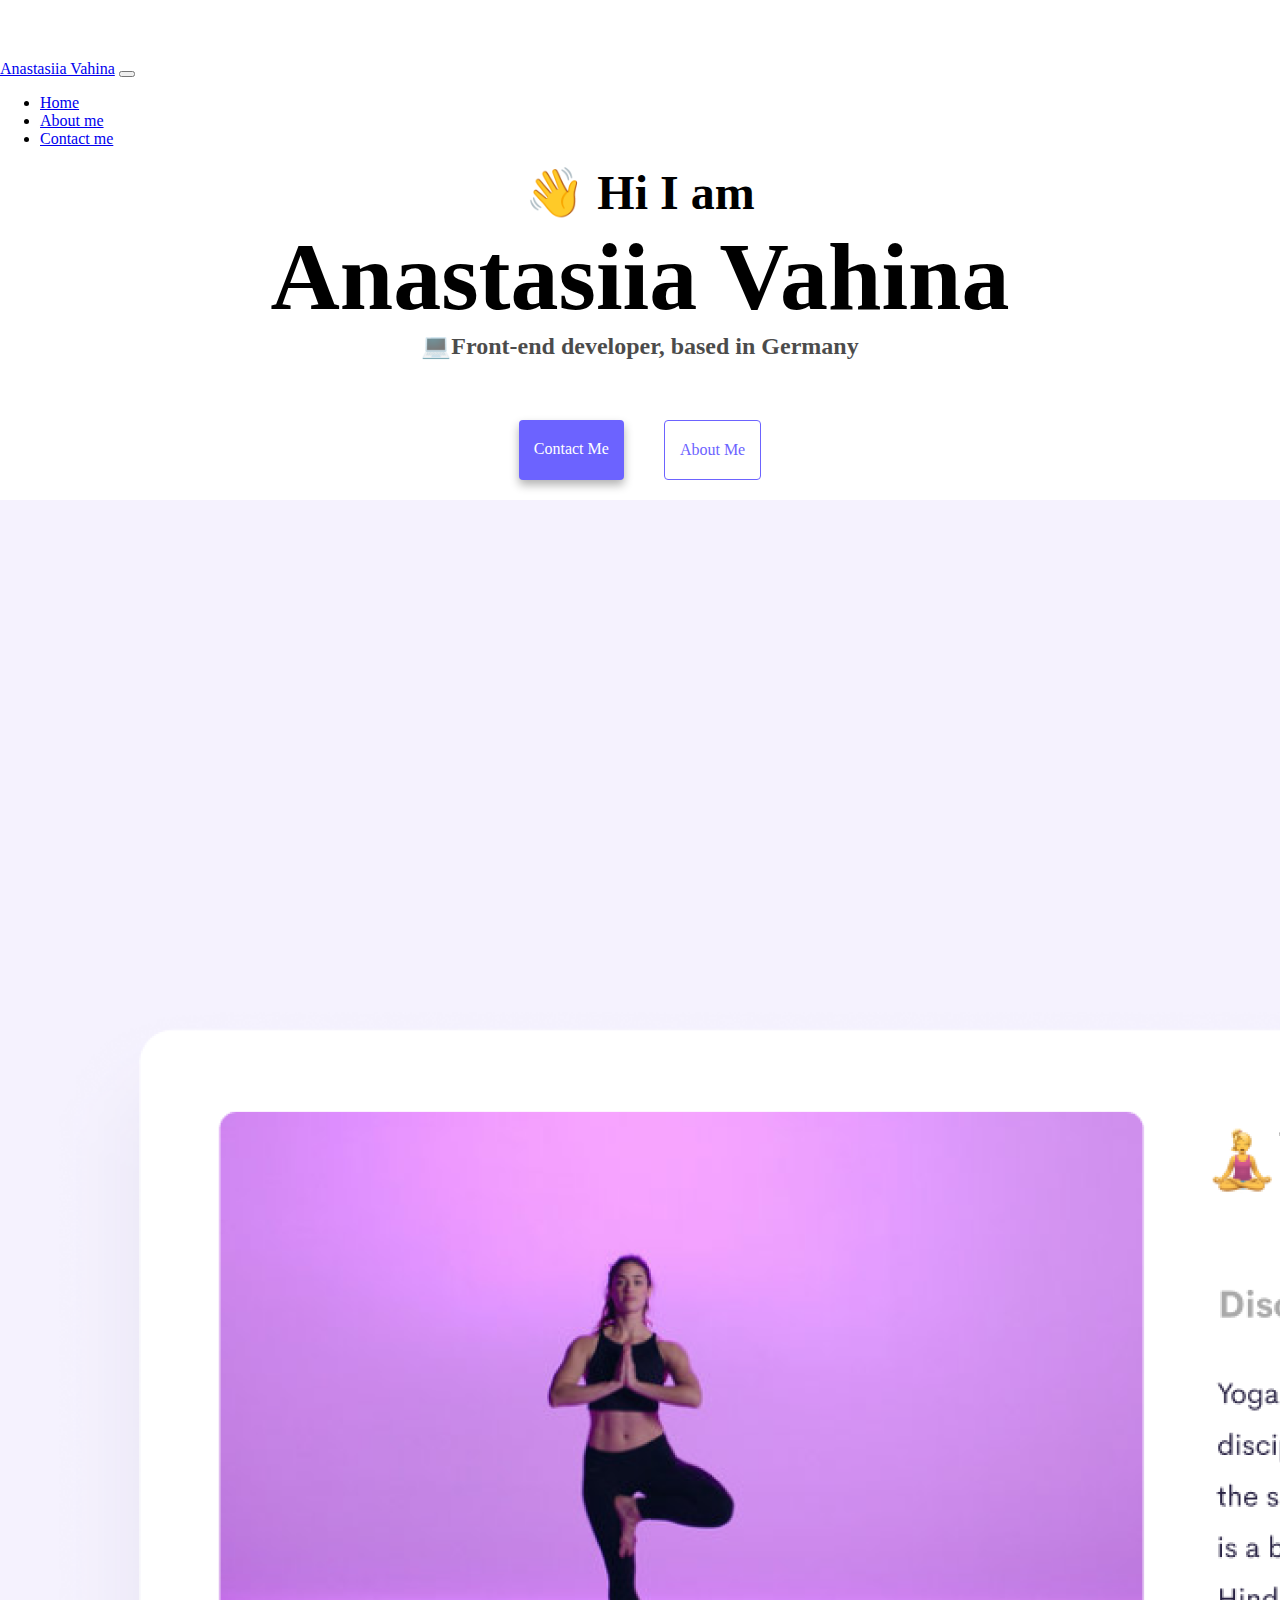
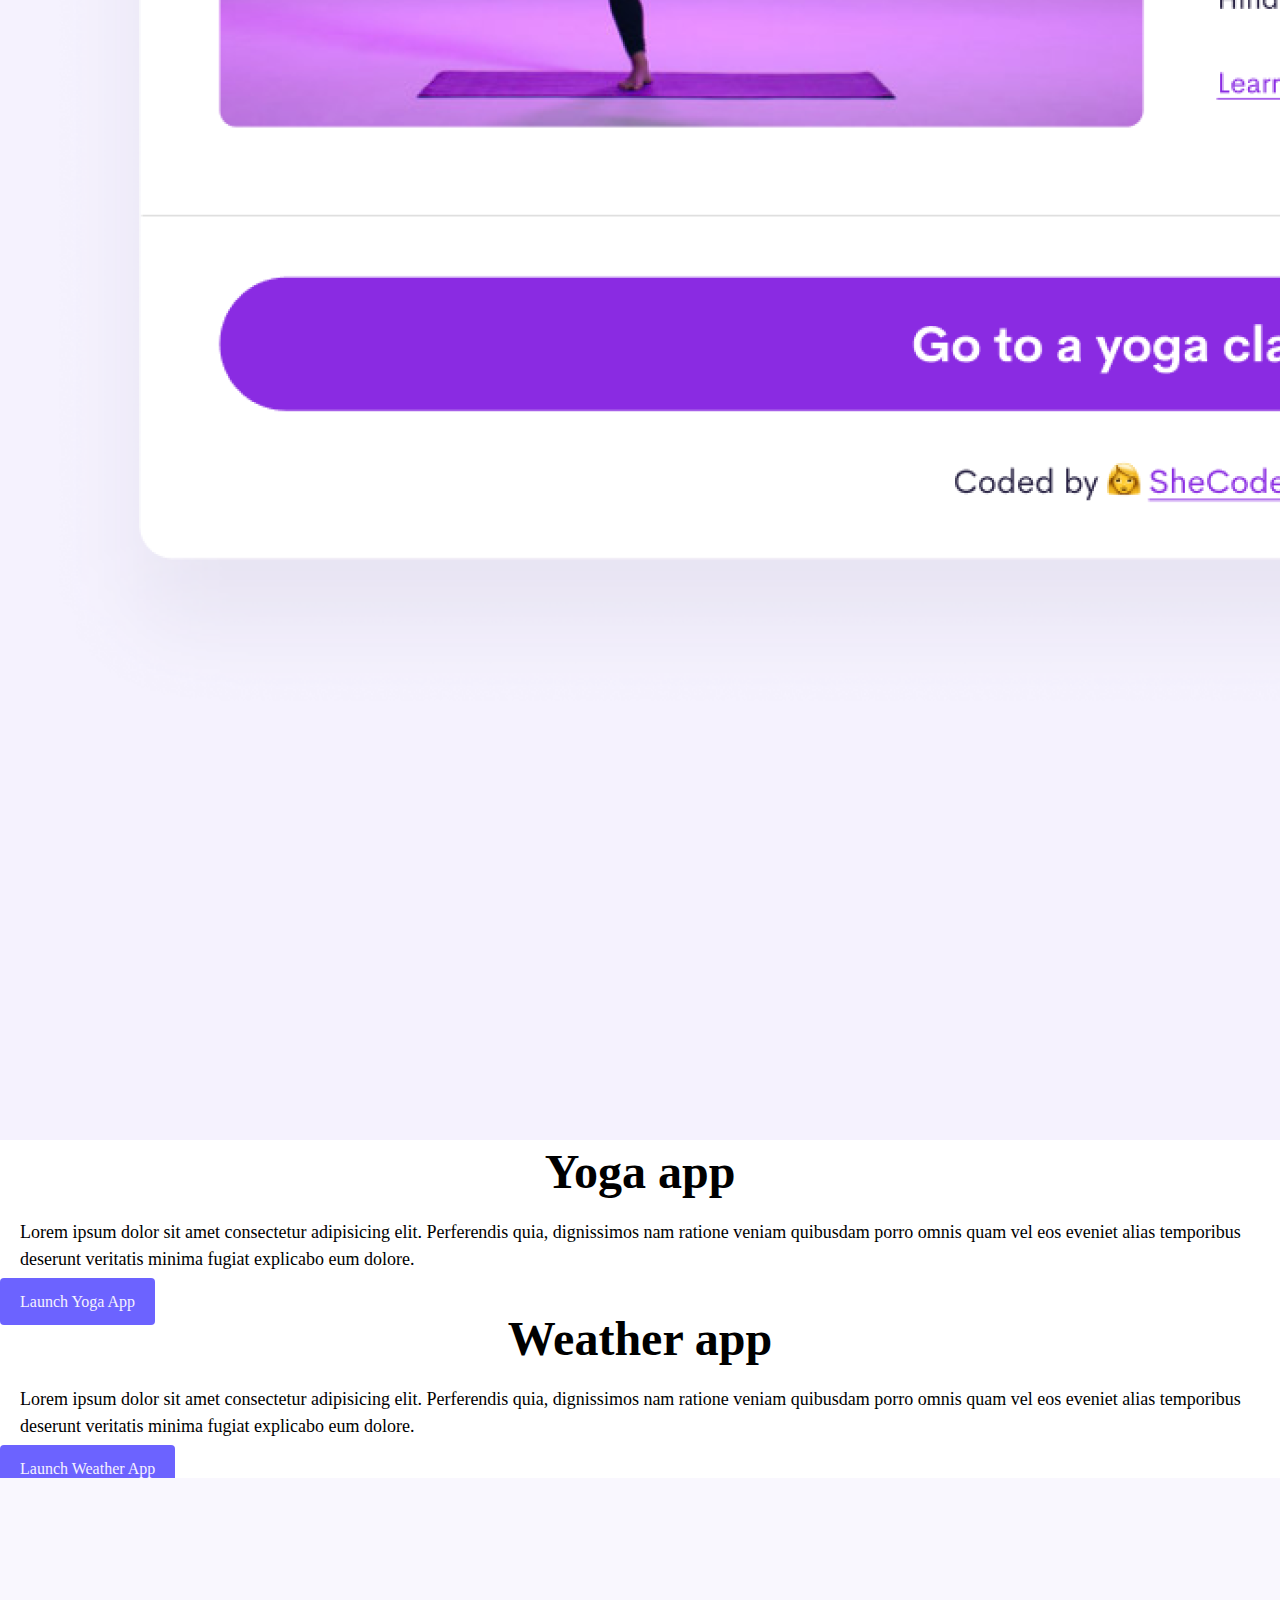
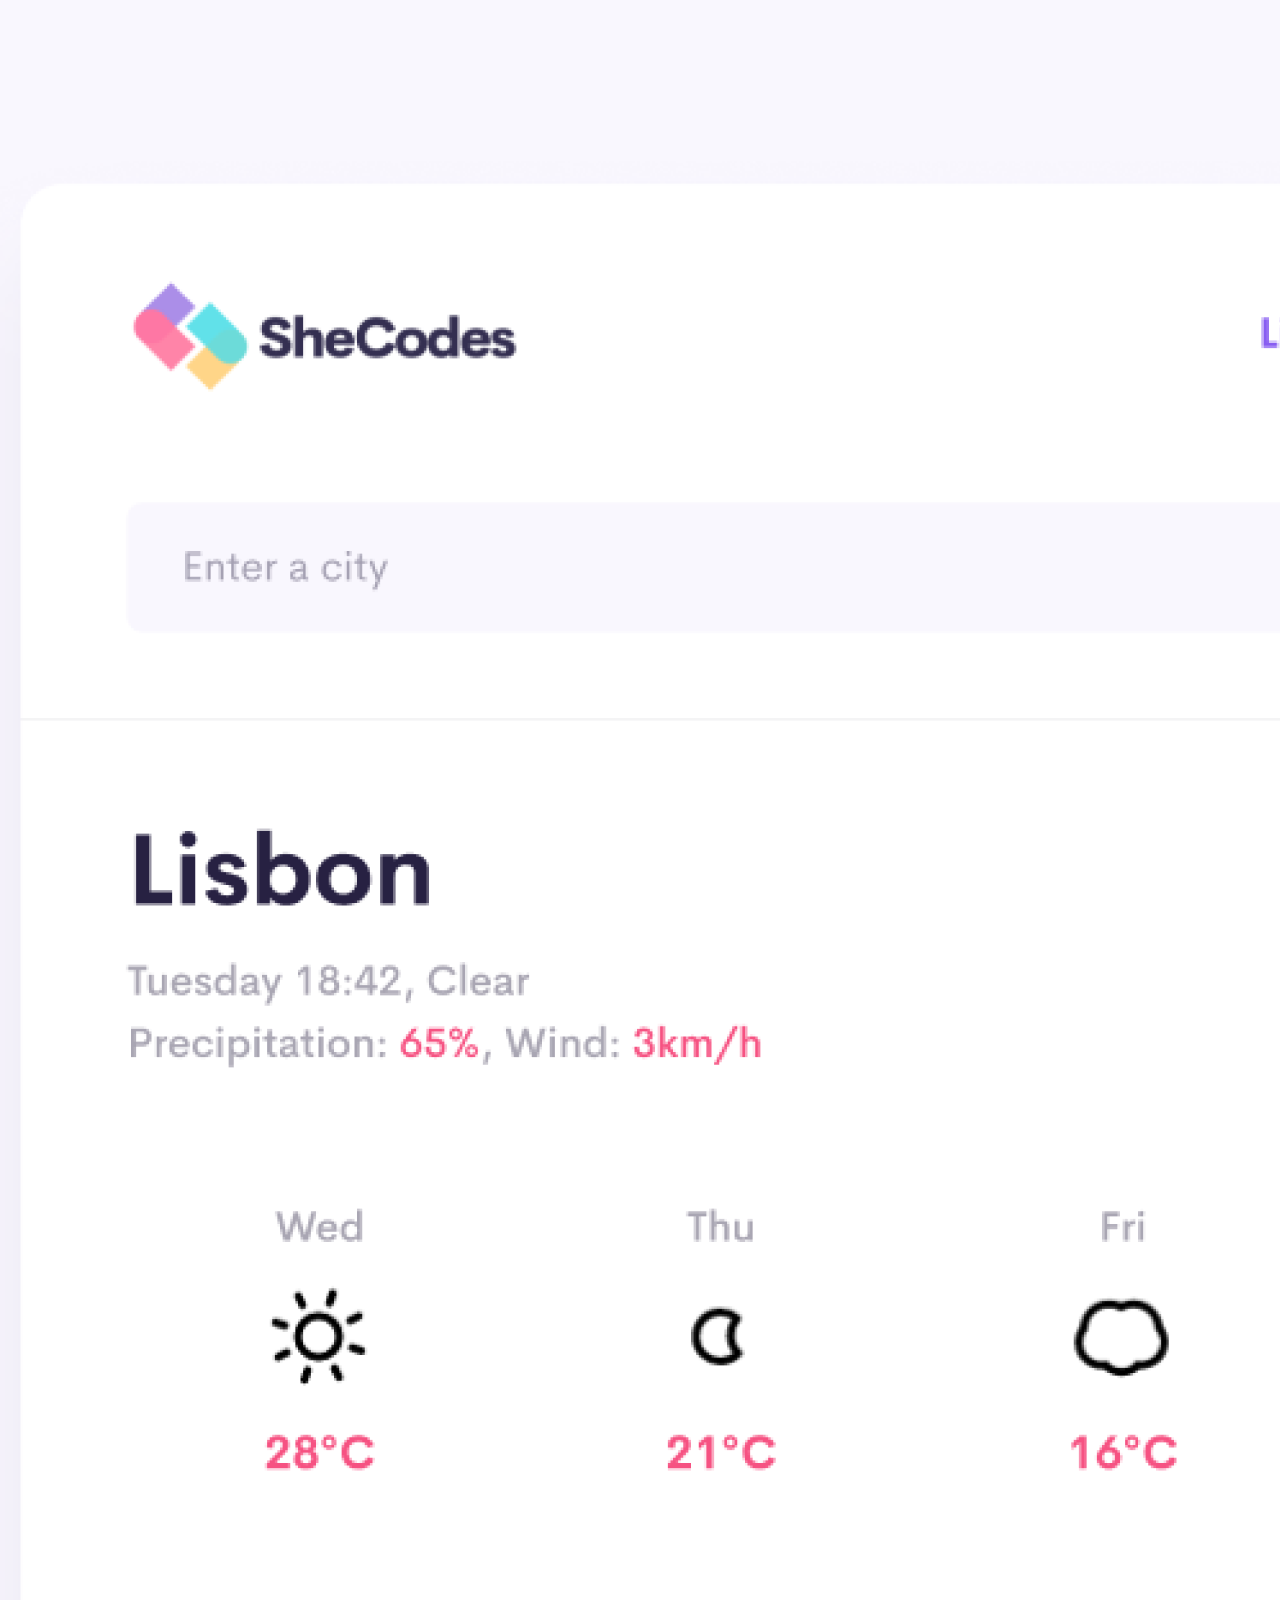
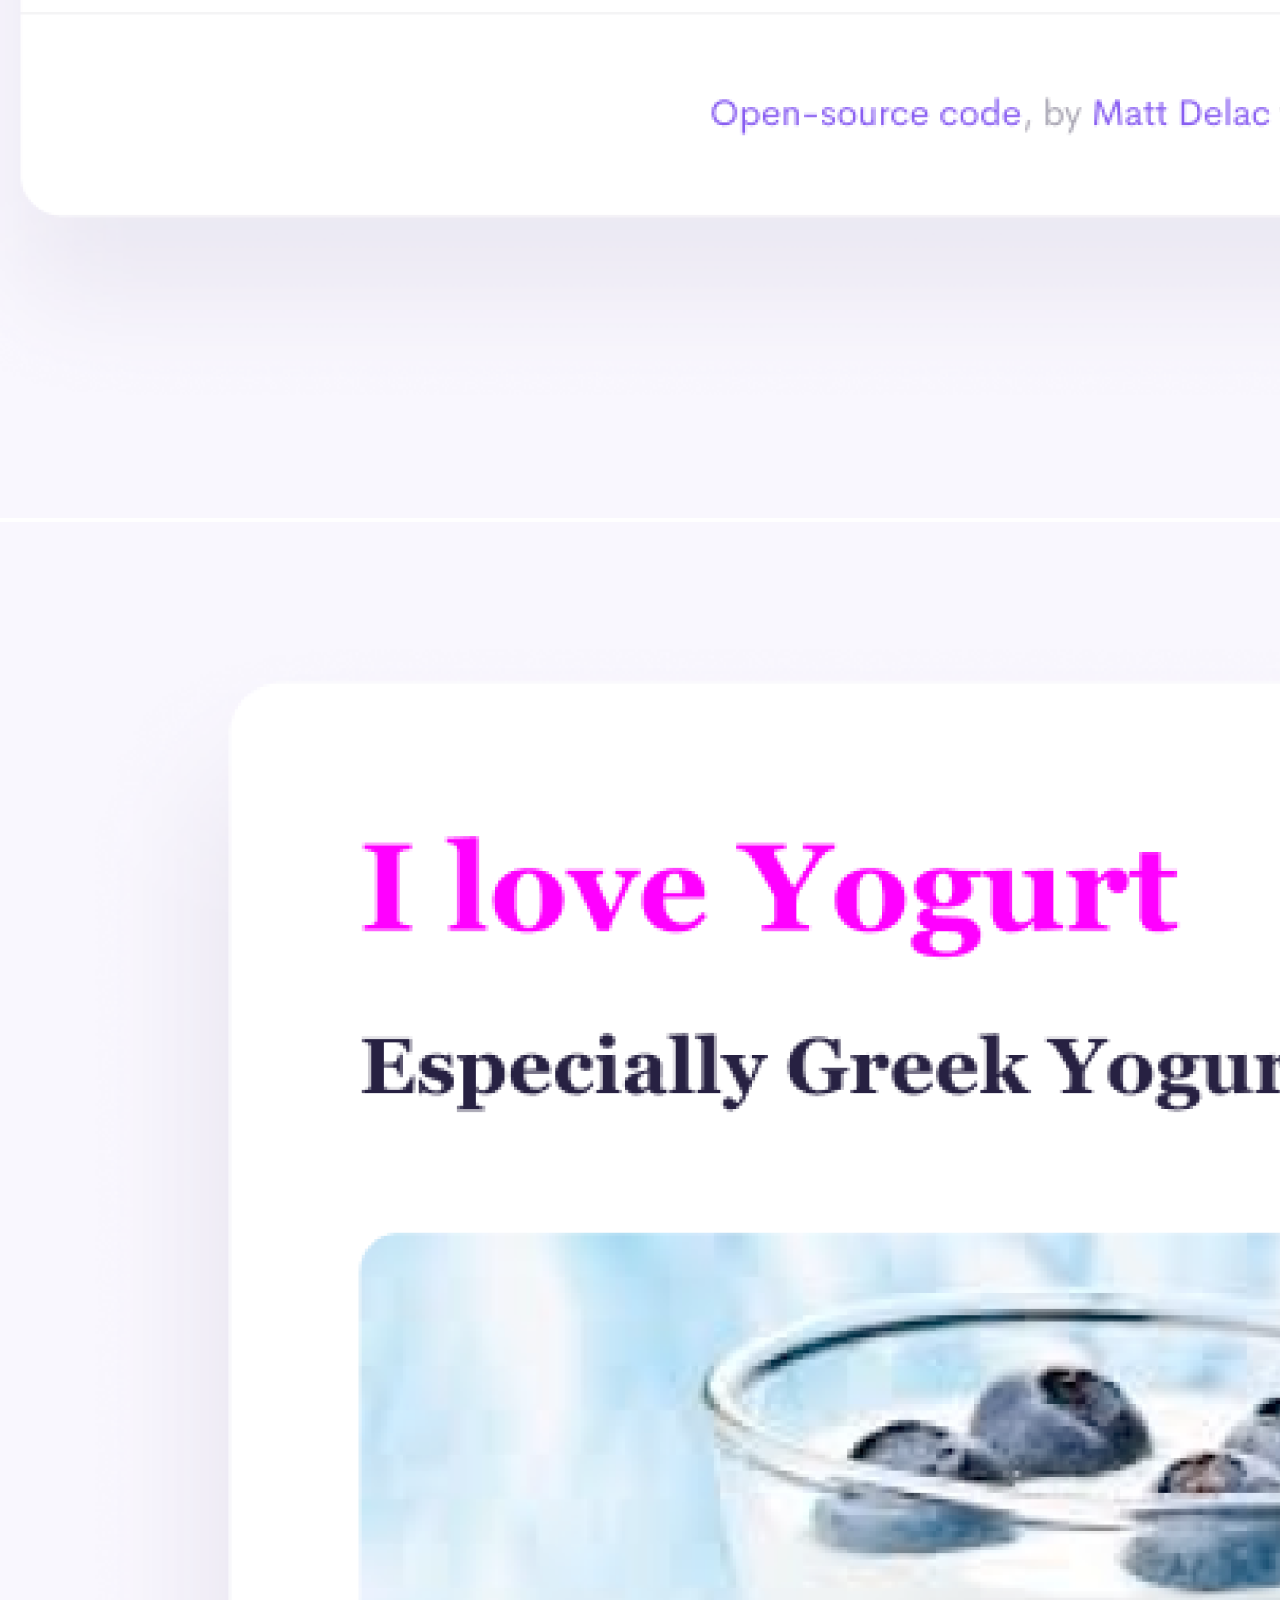
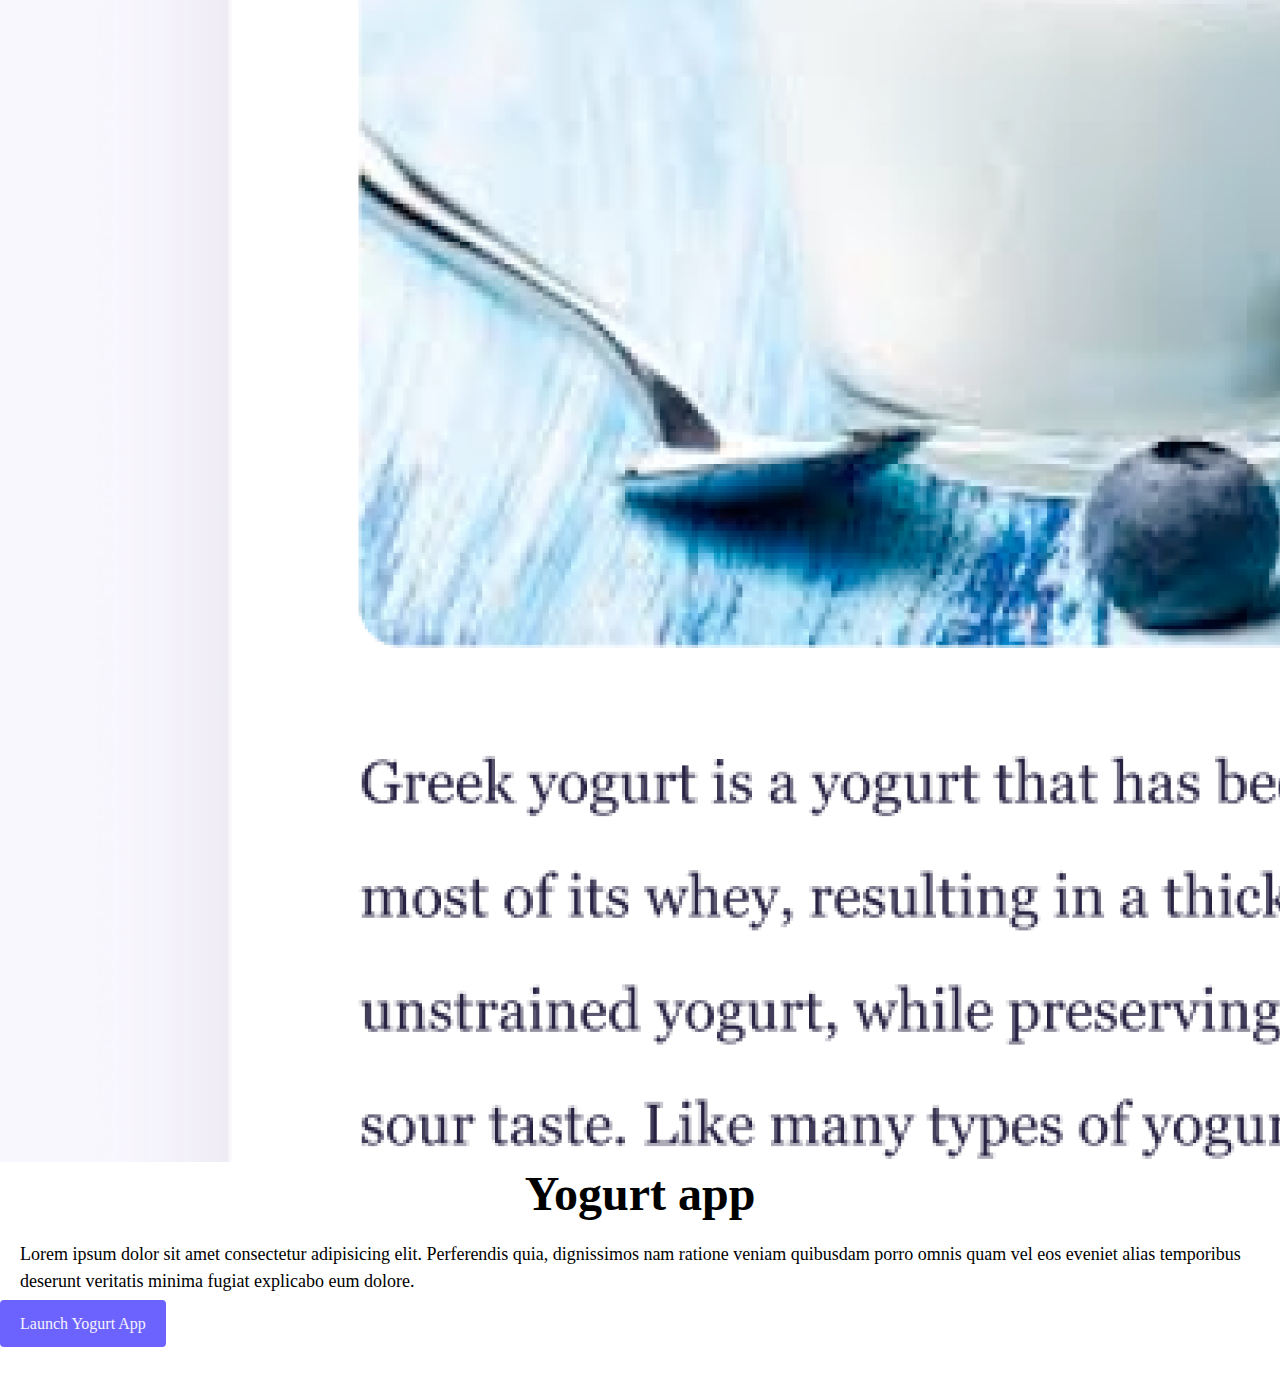
<file: index.html>
<!DOCTYPE html>
<html lang="en">
  <head>
    <meta charset="UTF-8" />
    <meta http-equiv="X-UA-Compatible" content="IE=edge" />
    <meta name="viewport" content="width=device-width, initial-scale=1.0" />
    <title>Anastasiia Vahina - Shecodes student</title>
    <meta
      name="description"
      content="See what i've been working on: my projects, used technologies and launch my projects."
    />
    <link
      href="https://cdn.jsdelivr.net/npm/bootstrap@5.2.0/dist/css/bootstrap.min.css"
      rel="stylesheet"
      integrity="sha384-gH2yIJqKdNHPEq0n4Mqa/HGKIhSkIHeL5AyhkYV8i59U5AR6csBvApHHNl/vI1Bx"
      crossorigin="anonymous"
    />
    <script
      src="https://cdn.jsdelivr.net/npm/bootstrap@5.2.0/dist/js/bootstrap.bundle.min.js"
      integrity="sha384-A3rJD856KowSb7dwlZdYEkO39Gagi7vIsF0jrRAoQmDKKtQBHUuLZ9AsSv4jD4Xa"
      crossorigin="anonymous"
    ></script>
    <link rel="stylesheet" href="/styles/style.css" />
  </head>
  <body>
    <nav class="navbar navbar-expand-lg navbar-light bg-light fixed-top">
      <div class="container-fluid">
        <a class="navbar-brand" href="/">Anastasiia Vahina</a>
        <button
          class="navbar-toggler"
          type="button"
          data-bs-toggle="collapse"
          data-bs-target="#navbarNav"
          aria-controls="navbarNav"
          aria-expanded="false"
          aria-label="Toggle navigation"
        >
          <span class="navbar-toggler-icon"></span>
        </button>
        <div class="collapse navbar-collapse" id="navbarNav">
          <ul class="navbar-nav">
            <li class="nav-item">
              <a
                class="nav-link active"
                aria-current="page"
                href="/"
                title="Homepage"
                >Home</a
              >
            </li>
            <li class="nav-item">
              <a class="nav-link" href="/about.html" title="About me"
                >About me</a
              >
            </li>
            <li class="nav-item">
              <a class="nav-link" href="/about.html#email" title="Contact me"
                >Contact me</a
              >
            </li>
          </ul>
        </div>
      </div>
    </nav>
    <h2>👋 Hi I am</h2>
    <h1>Anastasiia Vahina</h1>
    <h3>💻Front-end developer, based in Germany</h3>
    <div class="navigation-links">
      <a href="/about.html#email" class="contact-link" title="Contact me"
        >Contact me</a
      >
      <a href="/about.html" class="about-link" title="About me">About me</a>
    </div>
    <div class="container">
      <div class="row">
        <div class="col-md-6 mt-5">
          <img
            src="/images/yoga.png"
            class="img-fluid rounded d-none d-md-block"
            alt="Yoga app"
          />
        </div>
        <div class="col-md-6 mt-5">
          <h2>Yoga app</h2>
          <p class="mb-5">
            Lorem ipsum dolor sit amet consectetur adipisicing elit. Perferendis
            quia, dignissimos nam ratione veniam quibusdam porro omnis quam vel
            eos eveniet alias temporibus deserunt veritatis minima fugiat
            explicabo eum dolore.
          </p>
          <a href="#" class="launch-link" title="Launch Yoga app">
            Launch Yoga App</a
          >
        </div>
      </div>
      <div class="row">
        <div class="col-md-6 mt-5">
          <h2>Weather app</h2>
          <p class="mb-5">
            Lorem ipsum dolor sit amet consectetur adipisicing elit. Perferendis
            quia, dignissimos nam ratione veniam quibusdam porro omnis quam vel
            eos eveniet alias temporibus deserunt veritatis minima fugiat
            explicabo eum dolore.
          </p>
          <a href="#" class="launch-link" title="Launch weather app">
            Launch Weather App</a
          >
        </div>
        <div class="col-md-6 mt-5">
          <img
            src="/images/weather.png"
            class="img-fluid rounded d-none d-md-block"
            alt="Weather app"
          />
        </div>
      </div>
      <div class="row">
        <div class="col-md-6 mt-5">
          <img
            src="/images/yogurt.png"
            class="img-fluid rounded d-none d-md-block"
            alt="Yogurt app"
          />
        </div>
        <div class="col-md-6 mt-5">
          <h2>Yogurt app</h2>
          <p class="mb-5">
            Lorem ipsum dolor sit amet consectetur adipisicing elit. Perferendis
            quia, dignissimos nam ratione veniam quibusdam porro omnis quam vel
            eos eveniet alias temporibus deserunt veritatis minima fugiat
            explicabo eum dolore.
          </p>
          <a href="#" class="launch-link" title="Launch yogurt app">
            Launch Yogurt App</a
          >
        </div>
      </div>
    </div>
  </body>
</html>
</file>
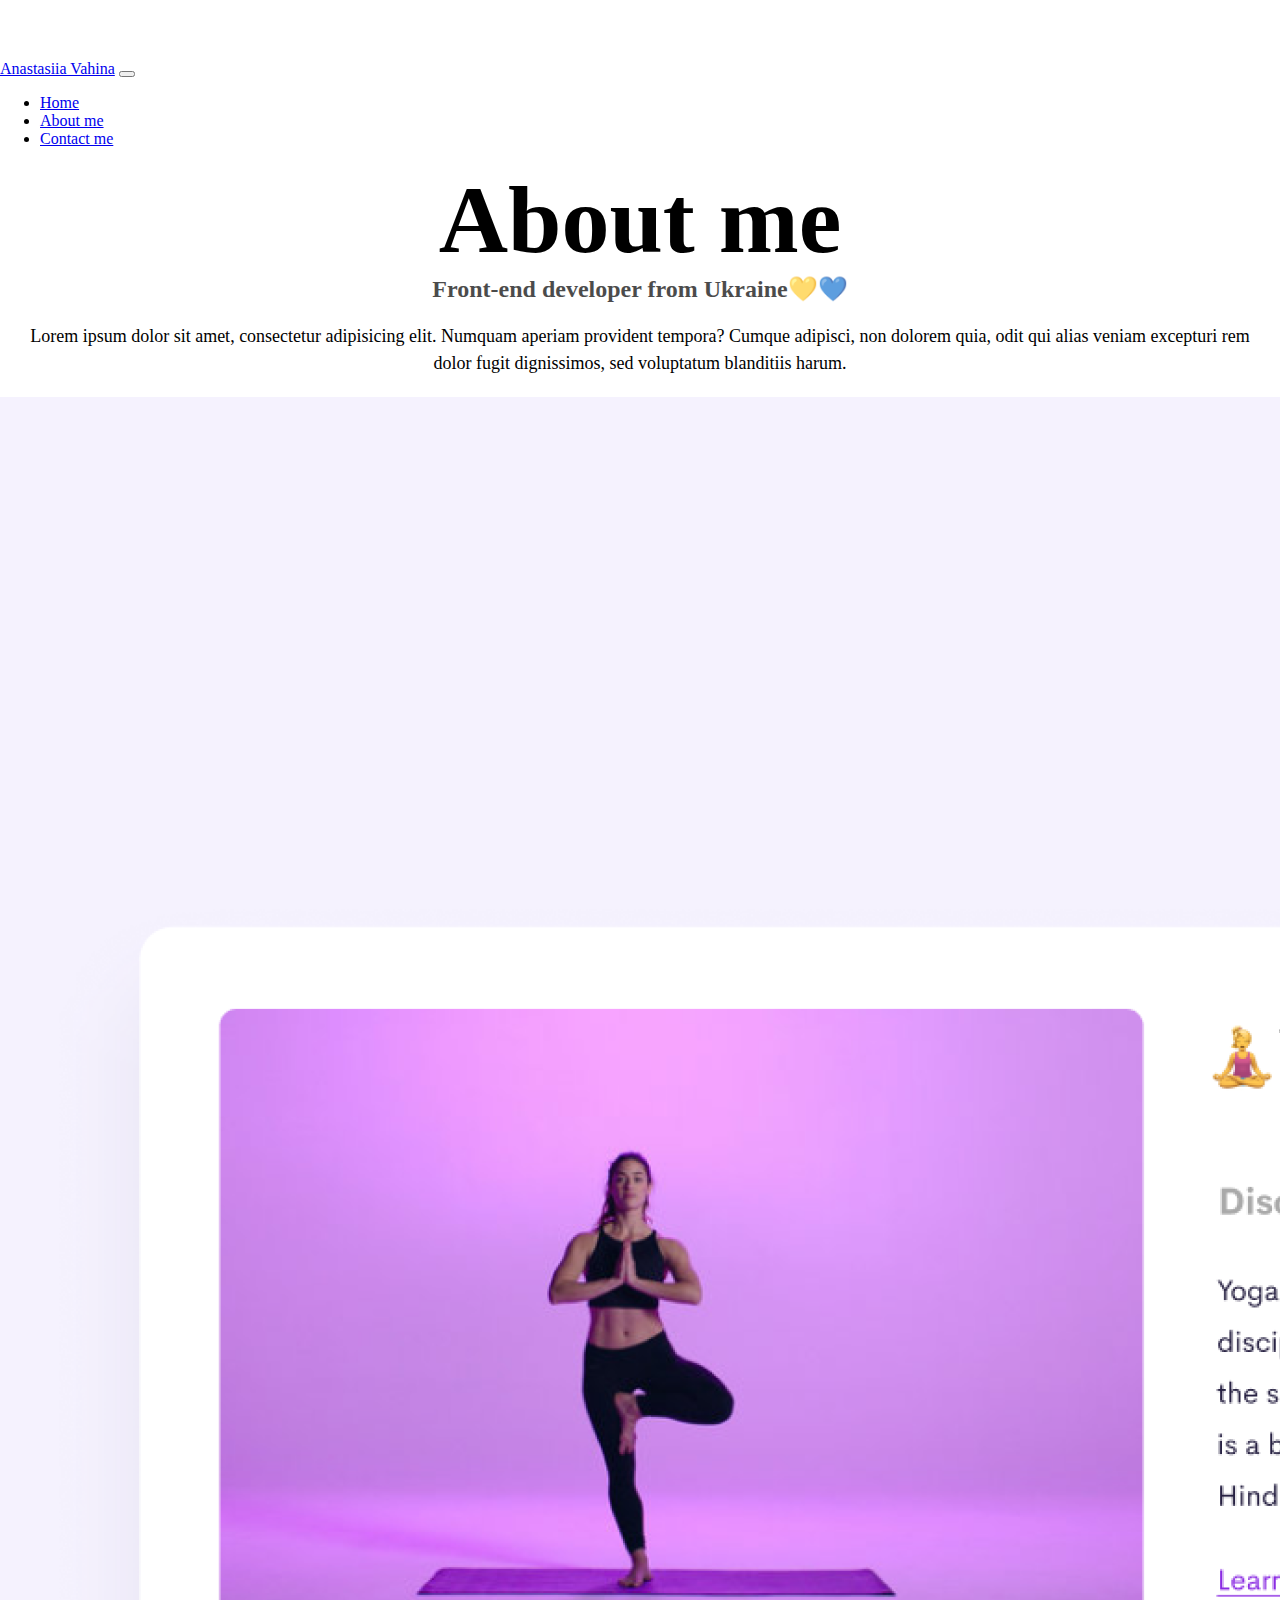
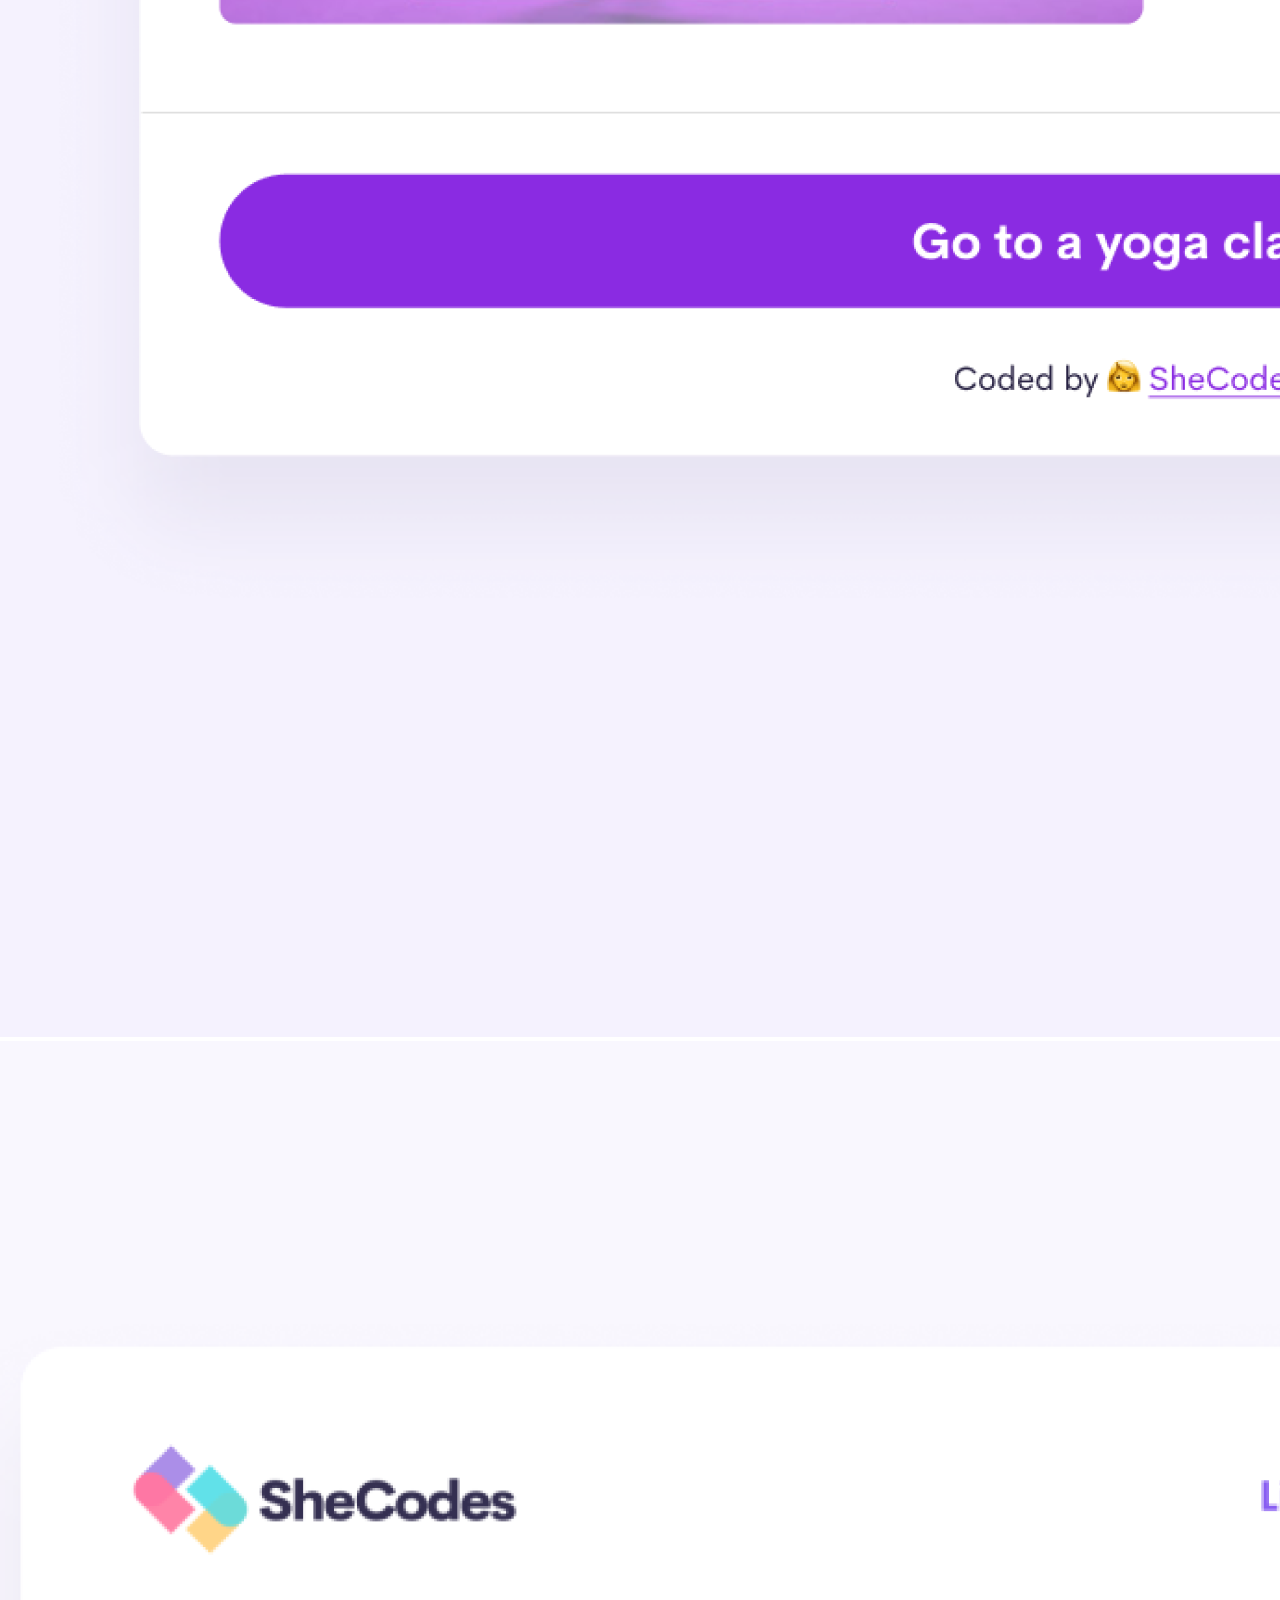
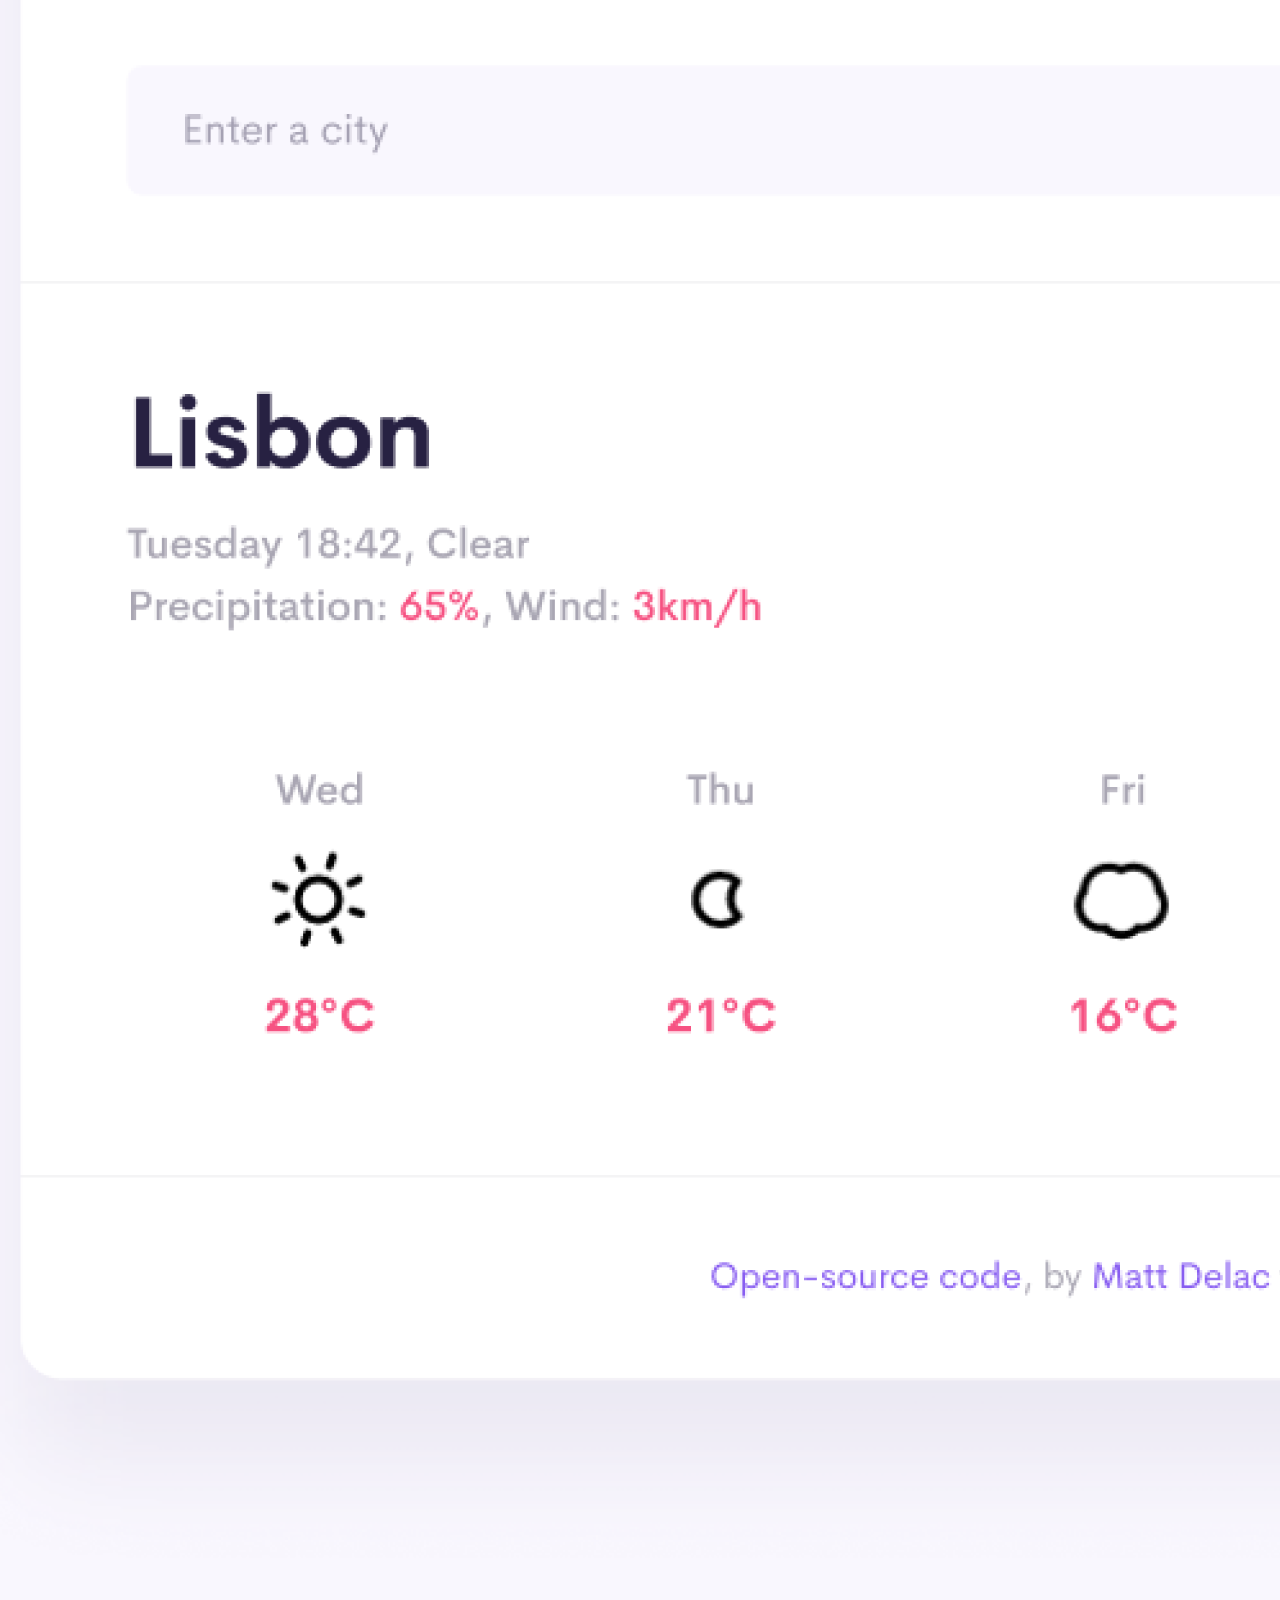
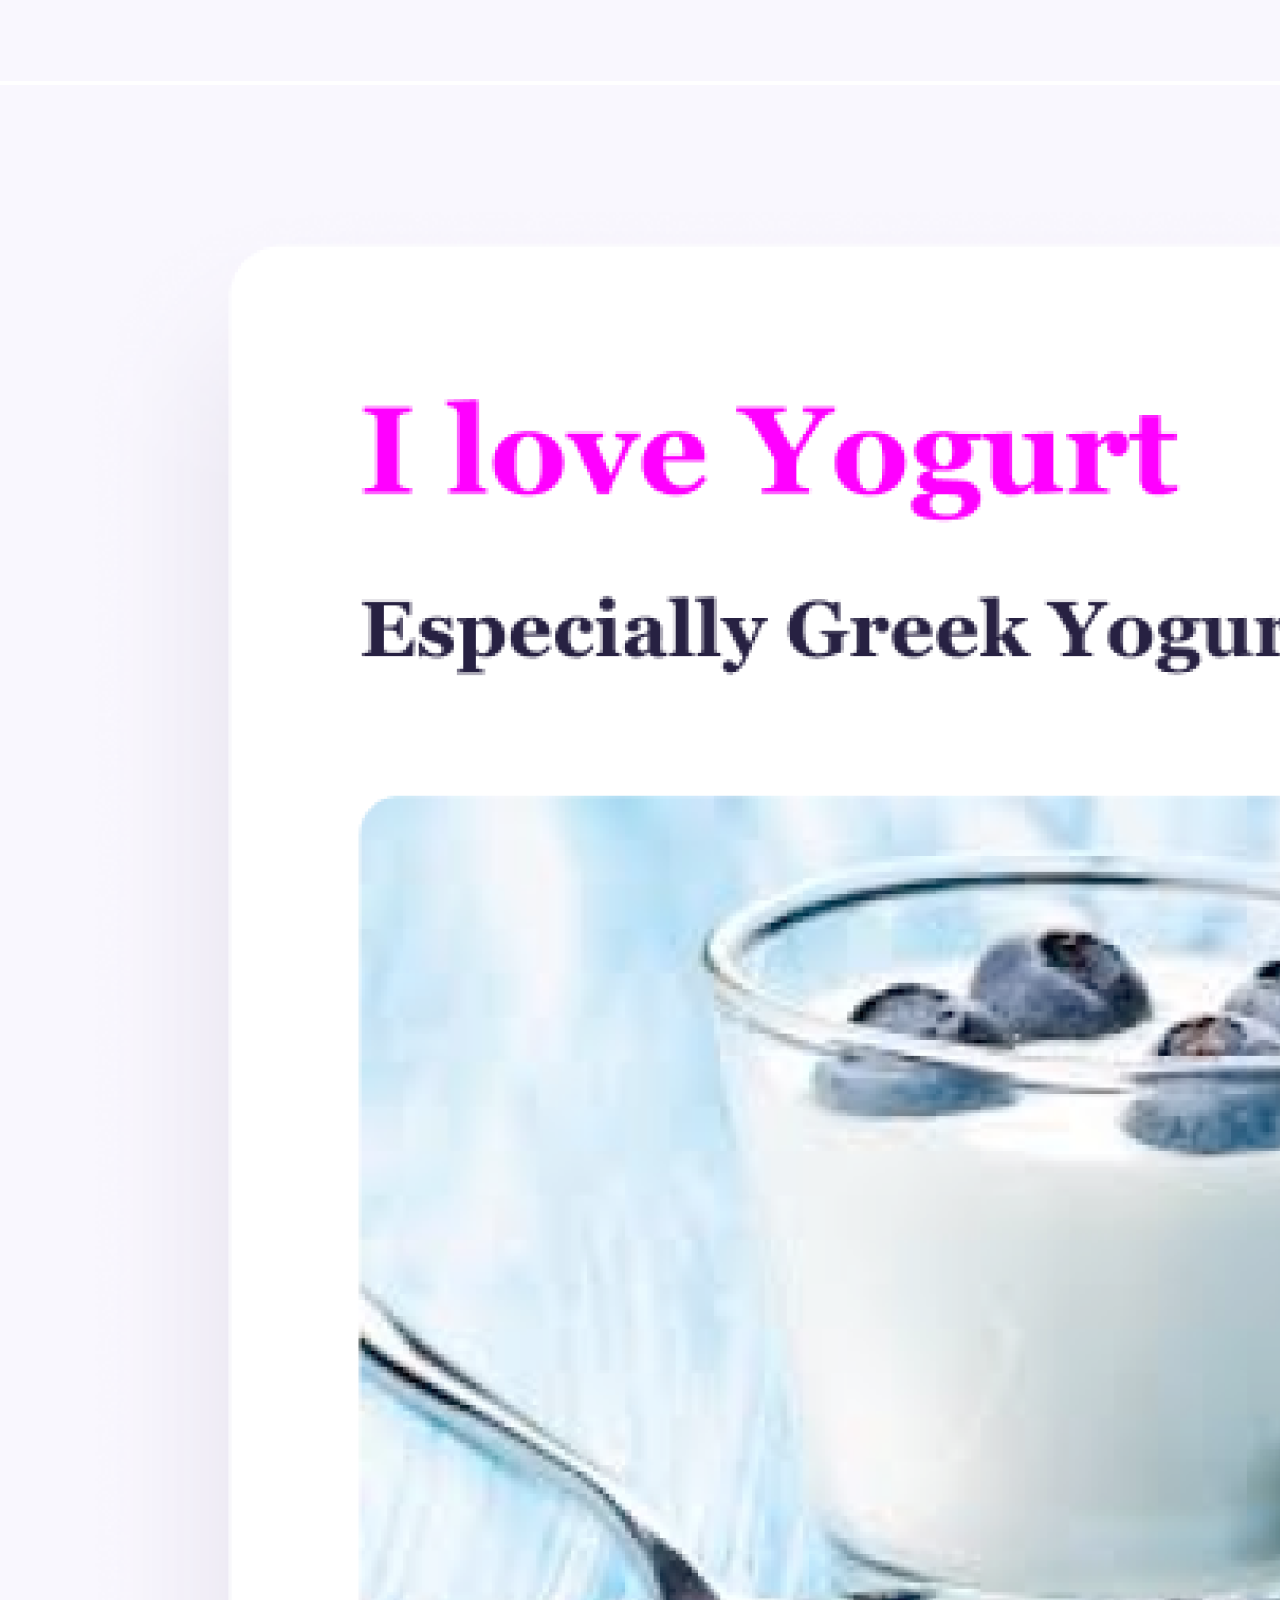
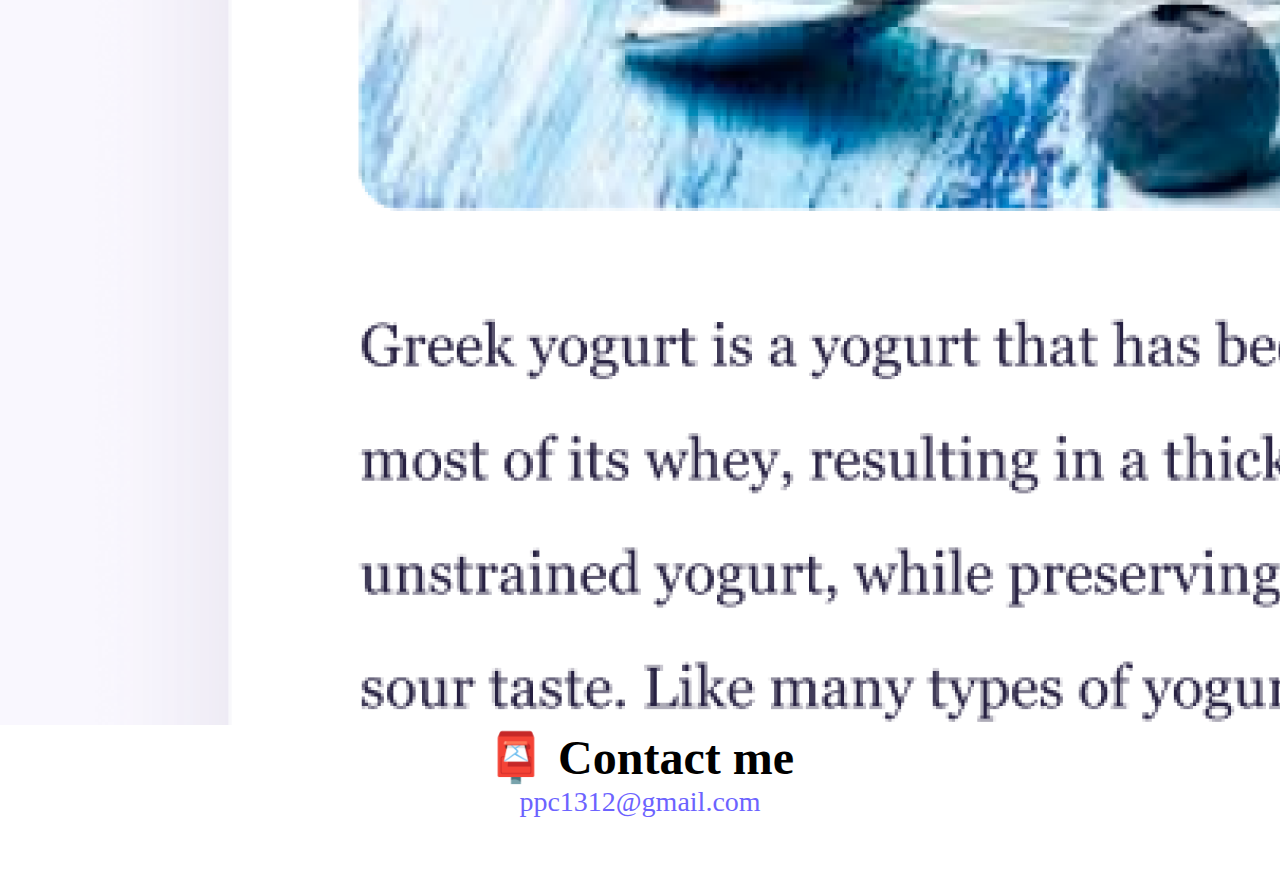
<file: about.html>
<!DOCTYPE html>
<html lang="en">
  <head>
    <meta charset="UTF-8" />
    <link
      href="https://cdn.jsdelivr.net/npm/bootstrap@5.2.0/dist/css/bootstrap.min.css"
      rel="stylesheet"
      integrity="sha384-gH2yIJqKdNHPEq0n4Mqa/HGKIhSkIHeL5AyhkYV8i59U5AR6csBvApHHNl/vI1Bx"
      crossorigin="anonymous"
    />
    <script
      src="https://cdn.jsdelivr.net/npm/bootstrap@5.2.0/dist/js/bootstrap.bundle.min.js"
      integrity="sha384-A3rJD856KowSb7dwlZdYEkO39Gagi7vIsF0jrRAoQmDKKtQBHUuLZ9AsSv4jD4Xa"
      crossorigin="anonymous"
    ></script>
    <meta http-equiv="X-UA-Compatible" content="IE=edge" />
    <meta name="viewport" content="width=device-width, initial-scale=1.0" />
    <link rel="stylesheet" href="/styles/style.css" />
    <title>About Anastasiia Vahina- Shecodes student</title>
    <meta
      name="description"
      content="Find out more information about me as a web developer, you can contact with me by email."
    />
  </head>
  <body>
    <nav class="navbar navbar-expand-lg navbar-light bg-light fixed-top">
      <div class="container-fluid">
        <a class="navbar-brand" href="/">Anastasiia Vahina</a>
        <button
          class="navbar-toggler"
          type="button"
          data-bs-toggle="collapse"
          data-bs-target="#navbarNav"
          aria-controls="navbarNav"
          aria-expanded="false"
          aria-label="Toggle navigation"
        >
          <span class="navbar-toggler-icon"></span>
        </button>
        <div class="collapse navbar-collapse" id="navbarNav">
          <ul class="navbar-nav">
            <li class="nav-item">
              <a
                class="nav-link active"
                aria-current="page"
                href="/"
                title="Homepage"
                >Home</a
              >
            </li>
            <li class="nav-item">
              <a class="nav-link" href="/about.html" title="Abot me"
                >About me</a
              >
            </li>
            <li class="nav-item">
              <a class="nav-link" href="/about.html#email" title="Contact me"
                >Contact me</a
              >
            </li>
          </ul>
        </div>
      </div>
    </nav>
    <h1>About me</h1>
    <h3>Front-end developer from Ukraine💛💙</h3>
    <p class="description-about-me">
      Lorem ipsum dolor sit amet, consectetur adipisicing elit. Numquam aperiam
      provident tempora? Cumque adipisci, non dolorem quia, odit qui alias
      veniam excepturi rem dolor fugit dignissimos, sed voluptatum blanditiis
      harum.
    </p>
    <div class="container mb-5 mt-4">
      <div class="row">
        <div class="col-sm-4">
          <img
            src="/images/yoga.png"
            class="img-fluid p-2 shadow rounded"
            alt="Yoga app"
          />
        </div>
        <div class="col-sm-4">
          <img
            src="/images/weather.png"
            class="img-fluid p-2 shadow rounded"
            alt="Weather app"
          />
        </div>
        <div class="col-sm-4">
          <img
            src="/images/yogurt.png"
            class="img-fluid p-2 shadow rounded"
            alt="Yogurt app"
          />
        </div>
      </div>
    </div>
    <div id="contact">
      <h2>📮 Contact me</h2>
      <a
        href="mailto:ppc1312@gmail.com"
        class="email-link"
        id="email"
        title="Contact me"
      >
        ppc1312@gmail.com
      </a>
    </div>
  </body>
</html>
</file>
<file: styles/style.css>
@media (max-width: 430px) {
  h1 {
    font-size: 65px !important;
  }
  p {
    text-align: center;
  }
  .launch-link {
    display: block;
    margin: 0 auto;
    text-align: center;
  }
}
:root {
  --primary-color: #6c63ff;
  --secondary-color: #f5f2fe;
  --box-shadow: 0 5px 10px rgba(0, 0, 0, 0.3);
}

body {
  margin: 60px auto;
}

h1,
h2,
h3 {
  text-align: center;
  margin: 0;
}

h1 {
  font-size: 96px;
}

h2 {
  font-size: 48px;
}

h3 {
  font-size: 24px;
  opacity: 0.7;
}

p {
  line-height: 1.5;
  font-size: 18px;
  margin: 20px;
  display: block;
}

.navigation-links {
  display: flex;
  margin-top: 40px;
  justify-content: center;
}

.navigation-links a {
  margin: 20px;
  border-radius: 4px;
  padding: 20px 15px;
  text-decoration: none;
  text-transform: capitalize;
}

.contact-link {
  background: var(--primary-color);
  box-shadow: var(--box-shadow);
  color: white;
}

.about-link {
  color: var(--primary-color);
  border: 1px solid var(--primary-color);
}

.homepage-link {
  color: var(--primary-color);
  text-align: center;
  display: block;
}

.about-paragraphs {
  display: flex;
  margin: 30px 0;
}

.about-paragraphs p {
  margin: 10px;
}

.email-link {
  display: flex;
  justify-content: center;
  color: var(--primary-color);
  font-size: 28px;
  text-decoration: none;
}

.email-link:hover {
  text-decoration: underline;
}
.launch-link {
  text-decoration: none;
  color: var(--secondary-color);
  background: var(--primary-color);
  padding: 15px 20px;
  border-radius: 4px;
}
.description-about-me {
  text-align: center;
}
</file>
